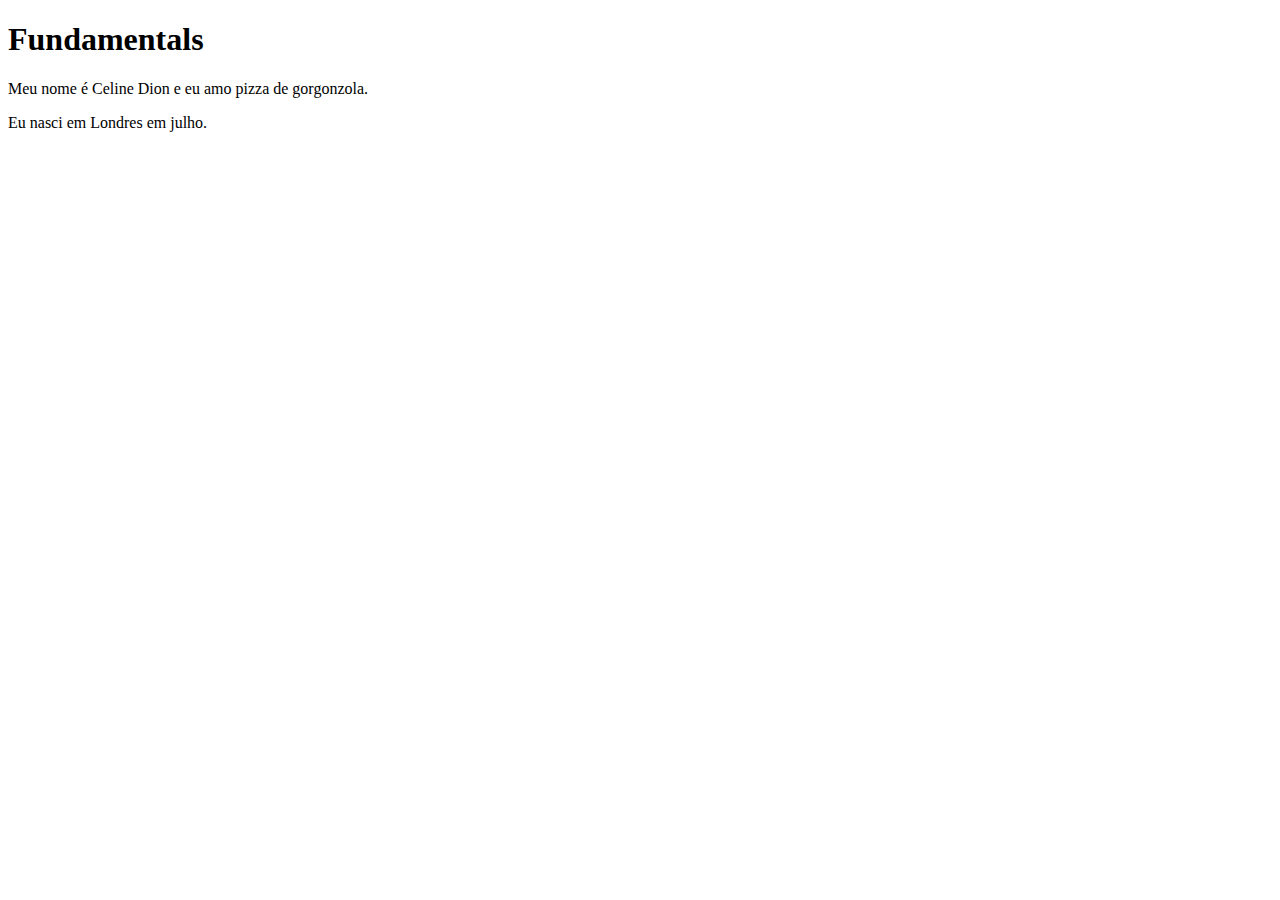
<file: Fundamentos/index.html>
<!DOCTYPE html>
<html lang="pt-br">

<head>
    <meta charset="UTF-8">
    <meta name="viewport" content="width=device-width, initial-scale=1.0">
    <title>Fundamentals</title>
    <link rel="stylesheet" href="style.css">
</head>

<body>
    <h1>Fundamentals</h1>

    <p>Meu nome é <span id="name"></span> e eu amo <span id="prato"></span>.</p>
    <p>Eu nasci em <span id="cidade"></span> em <span id="uva"></span>.</p>
    <script src="index.js"> </script>
</body>

</html>
</file>
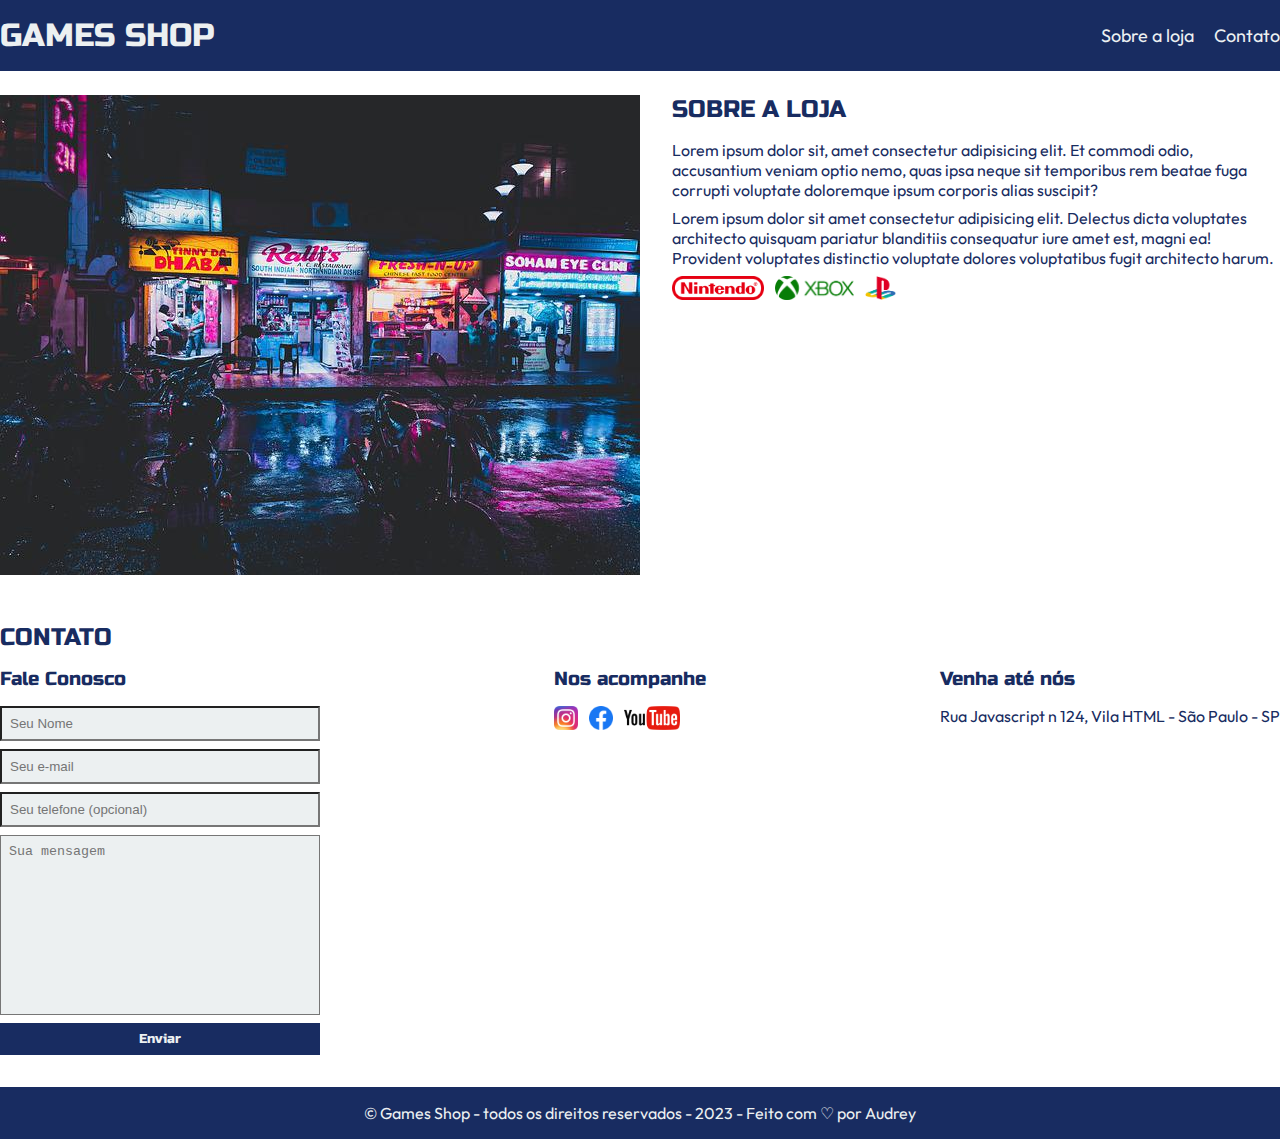
<file: Projeto-Game-Shop/index.html>
<!DOCTYPE html>
<html lang="pt-br">

<head>
    <meta charset="UTF-8">
    <meta name="viewport" content="width=device-width, initial-scale=1.0">
    <title>Games Shop - A sua loja de Games</title>
    <link rel="stylesheet" href="main.css">
    <link rel="preconnect" href="https://fonts.googleapis.com">
    <link rel="preconnect" href="https://fonts.gstatic.com" crossorigin>
    <link rel="preconnect" href="https://fonts.googleapis.com">
    <link rel="preconnect" href="https://fonts.gstatic.com" crossorigin>
    <link rel="preconnect" href="https://fonts.googleapis.com">
    <link rel="preconnect" href="https://fonts.gstatic.com" crossorigin>
    <link
        href="https://fonts.googleapis.com/css2?family=Outfit:wght@400;500;600;700;800;900&family=Russo+One&display=swap"
        rel="stylesheet">
</head>

<body>
    <header>
        <div class="container">
            <h1>GAMES SHOP</h1>
            <nav>
                <ul>
                    <li>
                        <a href="#about">Sobre a loja</a>
                    </li>
                    <li>
                        <a href="#contact">Contato</a>
                    </li>
                </ul>
            </nav>
        </div>
    </header>
    <section id="#about">
        <div class="container">
            <img class="store-front" src="./images/loja.jpg" alt="Fachada da loja Games Shop">
            <div>
                <h2>SOBRE A LOJA</h2>
                <p>
                    Lorem ipsum dolor sit, amet consectetur adipisicing elit. Et commodi odio, accusantium veniam optio
                    nemo, quas ipsa neque sit temporibus rem beatae fuga corrupti voluptate doloremque ipsum corporis
                    alias
                    suscipit?
                </p>
                <p>
                    Lorem ipsum dolor sit amet consectetur adipisicing elit. Delectus dicta voluptates architecto
                    quisquam
                    pariatur blanditiis consequatur iure amet est, magni ea! Provident voluptates distinctio voluptate
                    dolores voluptatibus fugit architecto harum.
                </p>
                <ul class="brands-list">
                    <li><img src="images/nintendo.png" alt="Nintendo"></li>
                    <li><img src="images/xbox.png" alt="Xbox"></li>
                    <li><img src="images/playstation.png" alt="Playstation"></li>
                </ul>
            </div>
        </div>
    </section>
    <section id="contact">
        <div class="container">
            <h2>CONTATO</h2>
            <div class="contact-methods">
                <div>
                    <h3>Fale Conosco</h3>
                    <form>
                        <input type="text" placeholder="Seu Nome" required />
                        <input type="email" placeholder="Seu e-mail" required />
                        <input type="tel" placeholder="Seu telefone (opcional)" />
                        <textarea placeholder="Sua mensagem" required></textarea>
                        <button type="submit">Enviar</button>
                    </form>
                </div>
                <div>
                    <h3>Nos acompanhe</h3>
                    <ul class="social-links">
                        <li>
                            <a href="#" title="Siga-nos no Instagram">
                                <img src="images/instagram.png" alt="logo do Instagram" />
                            </a>
                        </li>
                        <li>
                            <a href="#" title="Siga-nos no Facebook">
                                <img src="images/facebook.png" alt="Logo do Facebook">
                            </a>
                        </li>
                        <li>
                            <a href="#" title="Visite nosso canal no Youtube">
                                <img src="images/youtube.png" alt="Logo do Youtube">
                            </a>
                        </li>
                    </ul>
                </div>
                <div>
                    <h3>Venha até nós</h3>
                    <p>
                        Rua Javascript n 124, Vila HTML - São Paulo - SP
                    </p>
                </div>
            </div>
        </div>
    </section>
    <footer>
        <div class="container">
            <p>
                &copy; Games Shop - todos os direitos reservados - 2023 - Feito com  ♡ por Audrey 
            </p>
        </div>
    </footer>
</body>

</html>
</file>
<file: Fundamentos/style.css>
*{
    font-family: Cambria, Cochin, Georgia, Times, 'Times New Roman', serif;
}
</file>
<file: Projeto-Game-Shop/main.css>
* {
  margin: 0;
  padding: 0;
  box-sizing: border-box;
}

body {
  font-family: "Outfit", sans-serif;
}

header {
  padding: 16px 0;
  background-color: #182c61;
  color: #ecf0f1;
}

header h1,
section h2,
section h3,
form button {
  font-family: "Russo One", sans-serif;
  font-weight: normal;
}

header nav li {
  display: inline;
  margin-left: 16px;
  font-size: 18px;
}

header nav li a {
  color: #ecf0f1;
  text-decoration: none;
}

.container {
  max-width: 1280px;
  width: 100%;
  margin: 0 auto;
}

header .container,
section .container {
  display: flex;
  align-items: center;
  justify-content: space-between;
}

.brands-list img {
  height: 24px;
}

.brands-list li {
  display: inline;
  margin-right: 8px;
}

section .container {
  align-items: flex-start;
}

section h2 {
  margin-bottom: 16px;
}

section h3 {
  margin-bottom: 16px;
}

section {
  padding: 24px 0;
  color: #182c61;
}

section p {
  margin-bottom: 8px;
}

.store-front {
  margin-right: 32px;
}

#contact .container {
  display: block;
}

.contact-methods {
  display: flex;
  justify-content: space-between;
}

form input,
form textarea,
form button {
  display: block;
  width: 320px;
  margin-bottom: 8px;
  padding: 8px;
  background-color: #ecf0f1;
  color: #182c61;
}

form textarea {
  resize: none;
  height: 180px;
}

form button {
  background-color: #182c61;
  color: #ecf0f1;
  border: none;
  cursor: pointer;
}

form button:hover {
  background-color: #ae0cc4;
}

input:focus,
textarea:focus {
  outline-color: #182c61;
}

.social-links img {
  height: 24px;
}

.social-links li {
  display: inline;
  margin-right: 8px;
}

.social-links li a {
  text-decoration: none;
}

footer {
  background-color: #182c61;
  color: #ecf0f1;
  padding: 16px 0;
  text-align: center;
}
</file>
